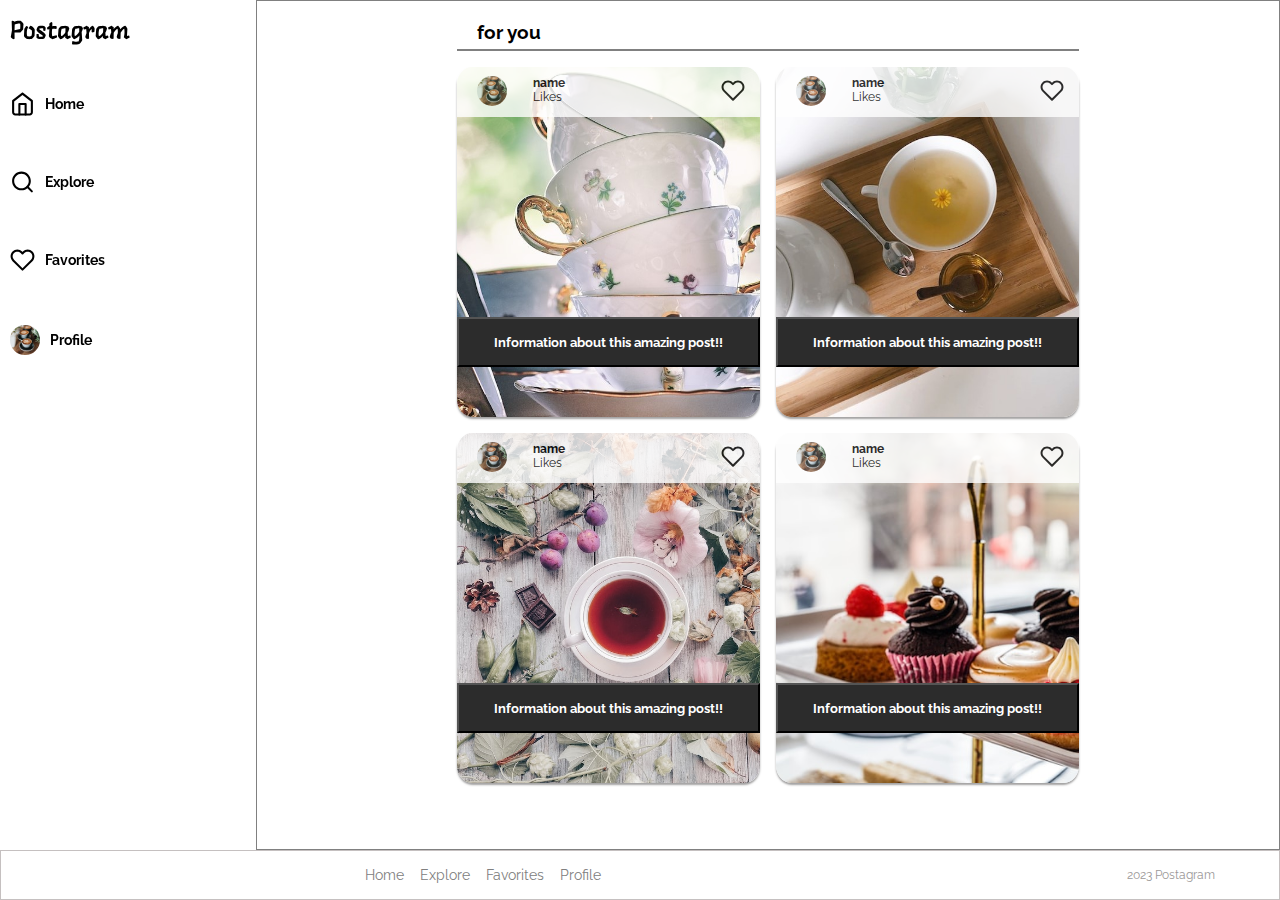
<file: index.html>
<!DOCTYPE html>
<html lang="en">
<head>
    <meta charset="UTF-8">
    <meta name="viewport" content="width=device-width, initial-scale=1.0">
    <link href="https://fonts.googleapis.com/icon?family=Material+Icons" rel="stylesheet">

    <title>Grupp 8</title>   
    <link rel="stylesheet" href="index-style.css">
</head>
<body>

    
    <section class="side-nav-menu">
        <h2>nav meny</h2>
        <nav>
            <ul>
                <li><img class="nav-logo" src="Gfx/logo.svg" alt="Postagram logo"></li>
                <li><a href="index.html"><img class="nav-icon-side" src="Gfx/home.svg" alt="home">Home</a></li>
                <li><a href="explore.html"><img class="nav-icon-side" src="Gfx/search.svg" alt="explore">Explore</a></li>
                <li><a href="favorites.html"><img class="nav-icon-side" src="Gfx/heart.svg" alt="favorites">Favorites</a></li>
                <li><a href="profile.html"><img class="nav-prof" src="pictures/nathan-dumlao-zUNs99PGDg0-unsplash.jpg" height="30" alt="profile picture">Profile</a></li>
            </ul>
        </nav>
    </section>
    
    <main class="container">

        <header class="main-header">
            <h3>for you</h3>
            <img class="main-header-logo" src="Gfx/logo.svg" alt="Postagrams logo">
            <a href="#"><img class="add-icon" src="Gfx/add.svg" alt="add icon"></a>
        </header>

        

        <article class="main-image1">
            <h2>article</h2>

            <header class="image-header">
                <div class="left">
                <a href="profile.html"><img class="prof-header2" src="/pictures/nathan-dumlao-zUNs99PGDg0-unsplash.jpg" height="30" width="30" alt="profile picture"></a>
                   <p><strong>name</strong><br>Likes</p>
                </div>
                <div class="right">
                    <a href="#"><img src="Gfx/heart.svg" alt="heart icon" height="25"></a>
                </div>
            </header>
            
            <form action="detail.html">
                <button type="submit"> Information about this amazing post!! </button>
            </form>

        </article>

        <article class="main-image2">
            <h2>article</h2>

            <header class="image-header">
                <div class="left">
                <a href="profile.html"><img class="prof-header2" src="/pictures/nathan-dumlao-zUNs99PGDg0-unsplash.jpg" height="30" width="30" alt="profile picture"></a>
                   <p><strong>name</strong><br>Likes</p>
                </div>
                <div class="right">
                    <a href="#"><img src="Gfx/heart.svg" alt="heart icon" height="25"></a>
                </div>
            </header>
            
            <form action="detail.html">
                <button type="submit"> Information about this amazing post!! </button>
            </form>

        </article>

        <article class="main-image3">
            <h2>article</h2>

            <header class="image-header">
                <div class="left">
                <a href="profile.html"><img class="prof-header2" src="/pictures/nathan-dumlao-zUNs99PGDg0-unsplash.jpg" height="30" width="30" alt="profile picture"></a>
                   <p><strong>name</strong><br>Likes</p>
                </div>
                <div class="right">
                    <a href="#"><img src="Gfx/heart.svg" alt="heart icon" height="25"></a>
                </div>
            </header>
            
            <form action="detail.html">
                <button type="submit"> Information about this amazing post!! </button>
            </form>

        </article>

        <article class="main-image4">
            <h2>article</h2>

            <header class="image-header">
                <div class="left">
                <a href="profile.html"><img class="prof-header2" src="/pictures/nathan-dumlao-zUNs99PGDg0-unsplash.jpg" height="30" width="30" alt="profile pictures"></a>
                   <p><strong>name</strong><br>Likes</p>
                </div>
                <div class="right">
                    <a href="#"><img src="Gfx/heart.svg" alt="heart icon" height="25"></a>
                </div>
            </header>

            <form action="detail.html">
                <button type="submit"> Information about this amazing post!! </button>
            </form>

        </article>

        <section class="bottom-nav">
            <h4>bottom navbar</h4>
                <ul>
                    <li><a href="index.html"><img class="nav-icon" src="Gfx/home.svg" alt="home"></a></li>
                    <li><a href="explore.html"><img class="nav-icon" src="Gfx/search.svg" alt="search"></a></li>
                    <li><a href="favorites.html"><img class="nav-icon" src="Gfx/heart.svg" alt="favorites"></a></li>
                    <li><a href="profile.html"><img class="prof" src="/pictures/nathan-dumlao-zUNs99PGDg0-unsplash.jpg" alt="profile" width="30" height="30"></a></li>
                </ul>
                <div class="mini-logo"><p>2023 Postagram</p></div>

        </section>

    </main>

    <footer class="end">
        <nav class="text-bottom">
            <ul>
                    <li><a href="index.html">Home</a></li>
                    <li><a href="explore.html">Explore</a></li>
                    <li><a href="favorites.html">Favorites</a></li>
                    <li><a href="profile.html">Profile</a></li>
            </ul>

            <p>2023 Postagram</p>
        </nav>

    </footer>

   
</body>
</html>
</file>
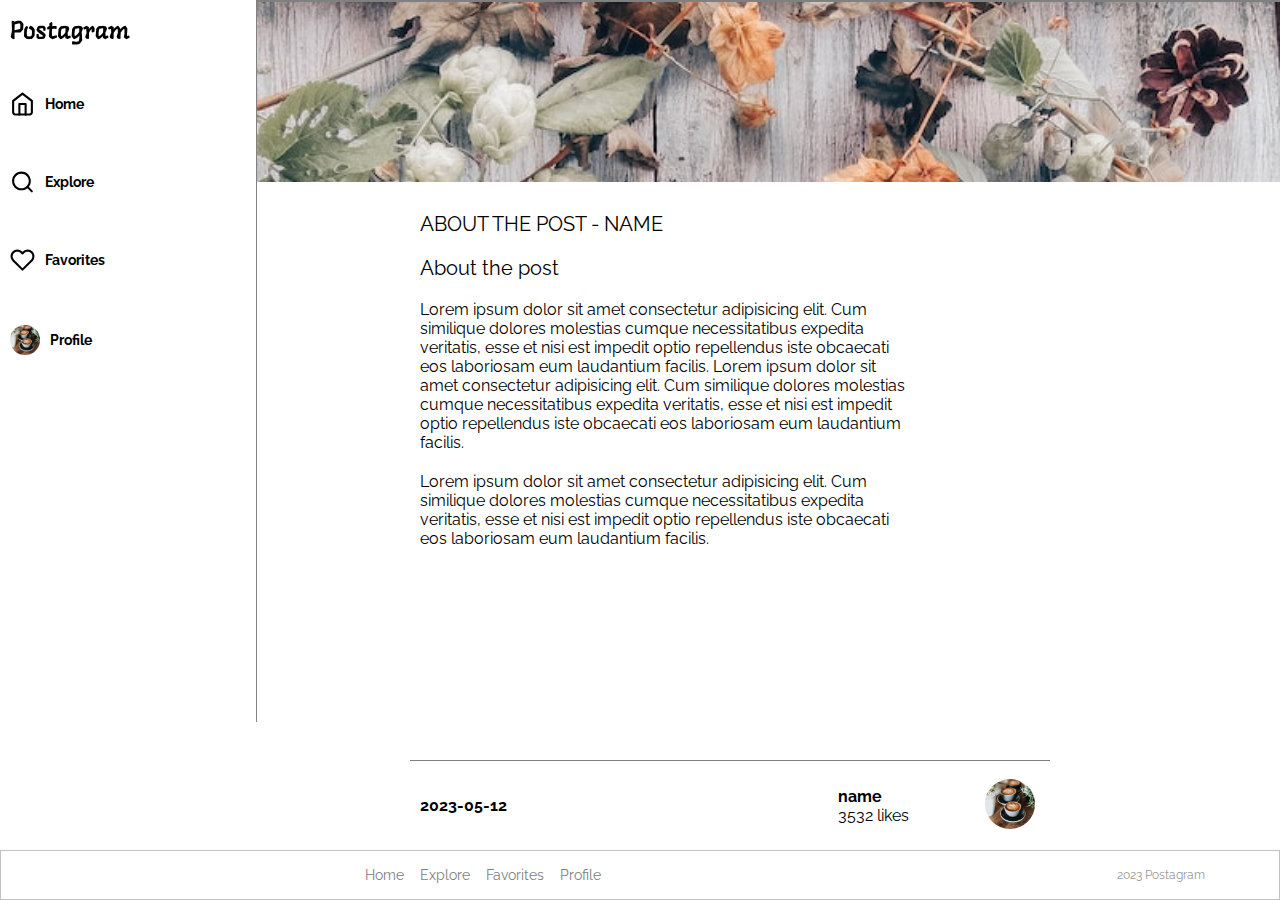
<file: detail.html>
<!DOCTYPE html>
<html lang="en">
<head>
    <meta charset="UTF-8">
    <meta name="viewport" content="width=device-width, initial-scale=1.0">
    <link rel="stylesheet" href="detail.css">
    <title>Postagram</title>
</head>
<body>

    <section class="side-nav-menu">
        <h3>article</h3>
        <nav>
            <ul>
                <li><img class="nav-logo" src="Gfx/logo.svg" alt="postagram logo"></li>
                <li><a href="index.html"><img class="nav-icon-side" src="Gfx/home.svg" alt="home">Home</a></li>
                <li><a href="explore.html"><img class="nav-icon-side" src="Gfx/search.svg" alt="explore">Explore</a></li>
                <li><a href="favorites.html"><img class="nav-icon-side" src="Gfx/heart.svg" alt="favorites">Favorites</a></li>
                <li><a href="profile.html"><img class="nav-prof" src="pictures/nathan-dumlao-zUNs99PGDg0-unsplash.jpg" height="30" alt="profile picture">Profile</a></li>
            </ul>
        </nav>
    </section>
    
    <main class="container">

        <header class="main-header">
            <img class="main-header-logo" src="Gfx/logo.svg" alt="Postagram logo">
            <a href="#"><img class="add-icon" src="Gfx/add.svg" alt="add icon"></a>
        </header>

        <section class="main-content">
            <h3>article</h3>

          <div class="main-img">

          </div>
          
          <article class="main-article">
            <h3>article</h3>

            <article class="text-box">

                <h2> ABOUT THE POST - NAME</h2>
                <h2>About the post</h2>

                <p>Lorem ipsum dolor sit amet consectetur adipisicing elit. 
                   Cum similique dolores molestias cumque necessitatibus expedita veritatis,
                   esse et nisi est impedit optio repellendus iste obcaecati 
                   eos laboriosam eum laudantium facilis.
                   Lorem ipsum dolor sit amet consectetur adipisicing elit. 
                   Cum similique dolores molestias cumque necessitatibus expedita veritatis,
                   esse et nisi est impedit optio repellendus iste obcaecati 
                   eos laboriosam eum laudantium facilis.</p>

                   <p>Lorem ipsum dolor sit amet consectetur adipisicing elit. 
                    Cum similique dolores molestias cumque necessitatibus expedita veritatis,
                    esse et nisi est impedit optio repellendus iste obcaecati 
                    eos laboriosam eum laudantium facilis.</p>


                <header class="bottom-img-header">
                    <section class="date">
                        <h3>article</h3>
                        <p><strong>2023-05-12</strong></p>
                    </section>

                    <section class="prof-info">
                        <h3>article</h3>
                        <p><strong>name</strong> <br> 3532 likes</p>
                    </section>

                    <div><a href="index.html"><img class="profile-pic" src="./pictures/nathan-dumlao-zUNs99PGDg0-unsplash.jpg" height="60" alt="profile picture"></a></div>


                </header>
            </article>

          

          

         </article>
          
        </section>

       

        <section class="bottom-nav">
            <h4>bottom nav</h4>
                <ul>
                    <li><a href="index.html"><img class="nav-icon" src="Gfx/home.svg" alt="home"></a></li>
                    <li><a href="explore.html"><img class="nav-icon" src="Gfx/search.svg" alt="explore"></a></li>
                    <li><a href="favorites.html"><img class="nav-icon" src="Gfx/heart.svg" alt="favorites"></a></li>
                    <li><a href="profile.html"><img class="prof" src="/pictures/nathan-dumlao-zUNs99PGDg0-unsplash.jpg" height="30" alt="profile picture"></a></li>
                </ul>

        </section>

    </main>

    <footer class="end">
        <nav class="text-bottom">
            <ul>
                    <li><a href="index.html">Home</a></li>
                    <li><a href="explore.html">Explore</a></li>
                    <li><a href="favorites.html">Favorites</a></li>
                    <li><a href="profile.html">Profile</a></li>
            </ul>

            <p>2023 Postagram</p>
        </nav>

    </footer>
    
</body>
</html>
</file>
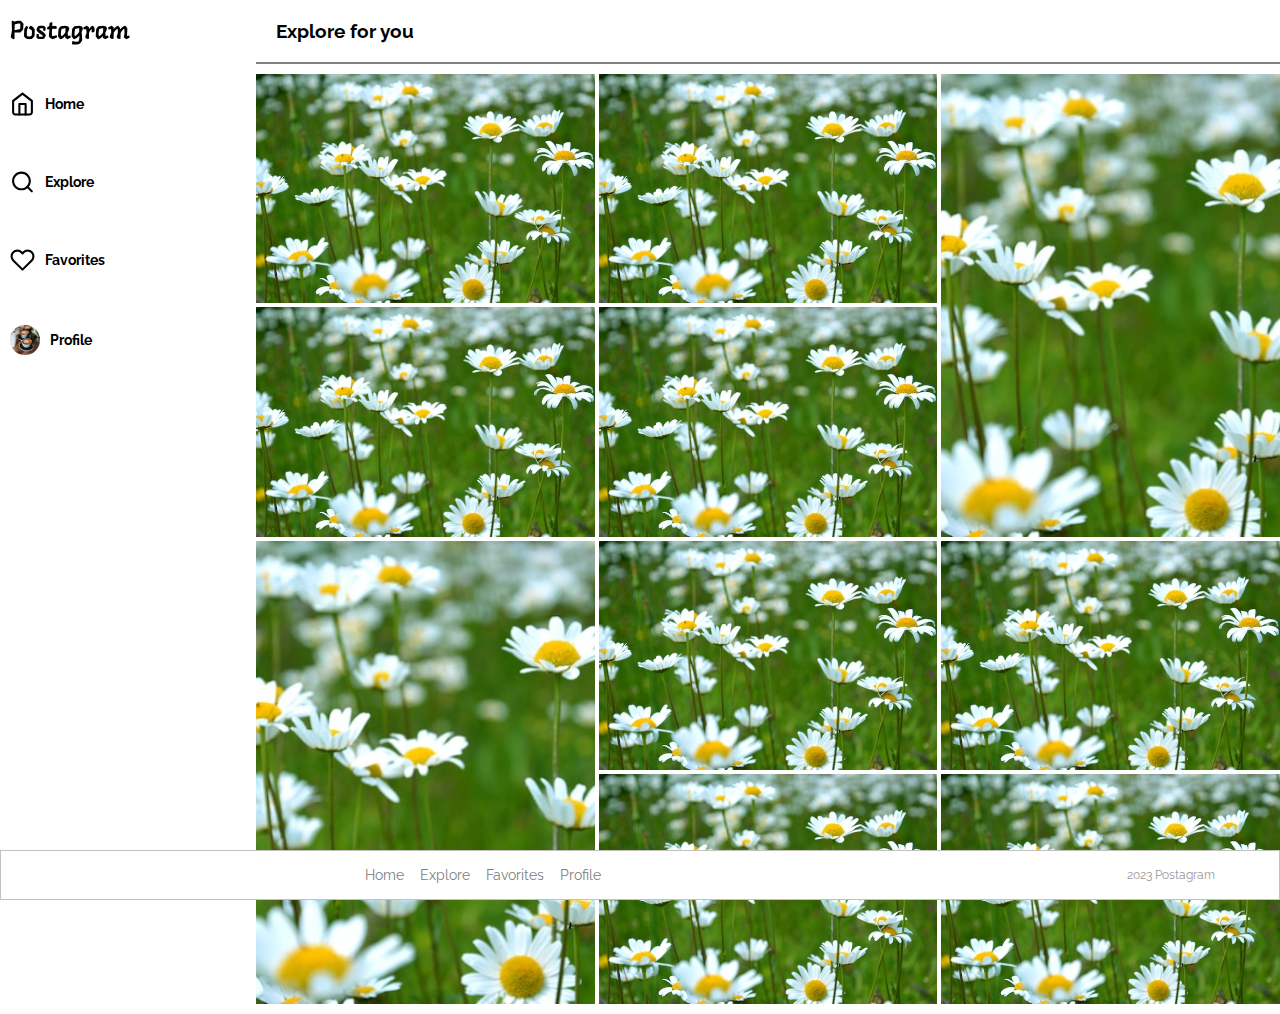
<file: explore.html>
<!DOCTYPE html>
<html lang="en">

<head>
  <meta charset="UTF-8">
  <meta name="viewport" content="width=device-width, initial-scale=1.0">
  <link href="https://fonts.googleapis.com/icon?family=Material+Icons" rel="stylesheet">
  <title>Explore</title>
  <link rel="stylesheet" href="explore.css">
  <link rel="stylesheet" href="layout.css">
</head>

<body>

  <section class="side-nav-menu">
    <h2>nav meny</h2>
    <nav>
        <ul>
            <li><img class="nav-logo" src="Gfx/logo.svg" alt="Postagram logo"></li>
            <li><a href="index.html"><img class="nav-icon-side" src="Gfx/home.svg" alt="home">Home</a></li>
            <li><a href="explore.html"><img class="nav-icon-side" src="Gfx/search.svg" alt="explore">Explore</a></li>
            <li><a href="favorites.html"><img class="nav-icon-side" src="Gfx/heart.svg" alt="favorites">Favorites</a></li>
            <li><a href="profile.html"><img class="nav-prof" src="pictures/nathan-dumlao-zUNs99PGDg0-unsplash.jpg" height="30" alt="profile picture">Profile</a></li>
        </ul>
    </nav>
</section>

<header class="main-header">
  <h3>Explore for you</h3>
  <img class="main-header-logo" src="Gfx/logo.svg" alt="Postagrams logo">
  <a href="#"><img class="add-icon" src="Gfx/add.svg" alt="add icon"></a>
</header>

  <main class="containerd">
    <div class="tile">
      <img src="pictures/gridpic.jpg" alt="pic1">
    </div>
    <div class="tile">
      <img src="pictures/gridpic.jpg" alt="pic2">
    </div>
    <div class="tile">
      <img src="pictures/gridpic.jpg" alt="pic3">
    </div>
    <div class="tile">
      <img src="pictures/gridpic.jpg" alt="pic4">
    </div>
    <div class="tile">
      <img src="pictures/gridpic.jpg" alt="pic5">
    </div>
    <div class="tile">
      <img src="pictures/gridpic.jpg" alt="pic6">
    </div>
    <div class="tile">
      <img src="pictures/gridpic.jpg" alt="pic8">
    </div>
    <div class="tile">
      <img src="pictures/gridpic.jpg" alt="pic9">
    </div>

    <div class="tile">
      <img src="pictures/gridpic.jpg" alt="pic10">
    </div>
    <div class="tile">
      <img src="pictures/gridpic.jpg" alt="pic11">
    </div>
    </main>

    <section class="bottom-nav">
      <h4>bottom navbar</h4>
          <ul>
              <li><a href="index.html"><img class="nav-icon" src="Gfx/home.svg" alt="home"></a></li>
              <li><a href="explore.html"><img class="nav-icon" src="Gfx/search.svg" alt="search"></a></li>
              <li><a href="favorites.html"><img class="nav-icon" src="Gfx/heart.svg" alt="favorites"></a></li>
              <li><a href="profile.html"><img class="prof" src="/pictures/nathan-dumlao-zUNs99PGDg0-unsplash.jpg" alt="profile" width="30" height="30"></a></li>
          </ul>
          <div class="mini-logo"><p>2023 Postagram</p></div>

  </section>

 

  <footer class="end">
    <nav class="text-bottom">
      <ul>
        <li><a href="index.html">Home</a></li>
        <li><a href="explore.html">Explore</a></li>
        <li><a href="favorites.html">Favorites</a></li>
        <li><a href="profile.html">Profile</a></li>
      </ul>

      <p>2023 Postagram</p>
    </nav>

  </footer>



</body>

</html>
</file>
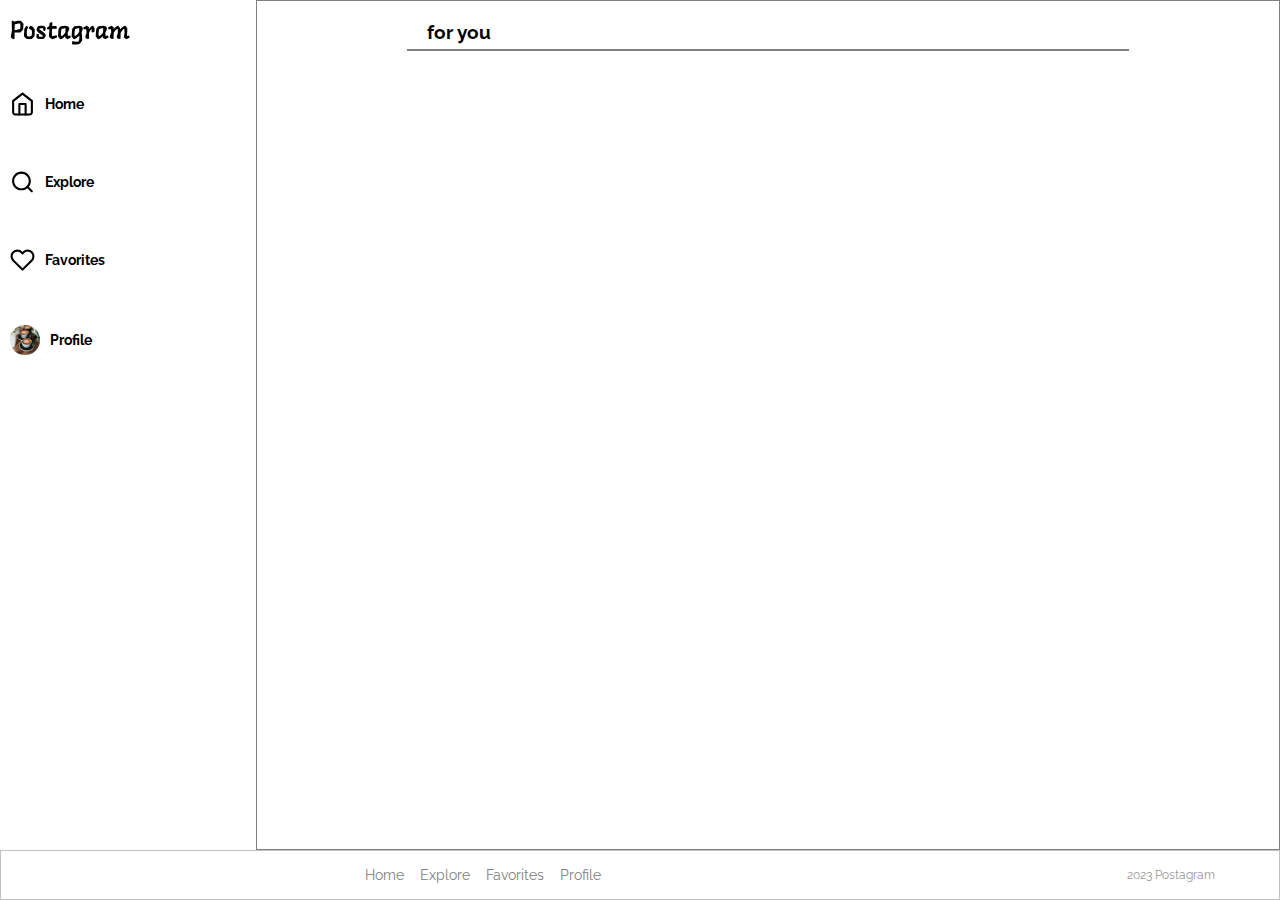
<file: layout.html>
<!DOCTYPE html>
<html lang="en">
<head>
    <meta charset="UTF-8">
    <meta name="viewport" content="width=device-width, initial-scale=1.0">
    <link rel="stylesheet" href="layout.css">
    <title>Document</title>
</head>
<body>

    <section class="side-nav-menu">
        <nav>
            <ul>
                <li><img class="nav-logo" src="Gfx/logo.svg"></li>
                <li><a href="#"><img class="nav-icon-side" src="Gfx/home.svg">Home</a></li>
                <li><a href="#"><img class="nav-icon-side" src="Gfx/search.svg">Explore</a></li>
                <li><a href="#"><img class="nav-icon-side" src="Gfx/heart.svg">Favorites</a></li>
                <li><a href="#"><img class="nav-prof" src="pictures/nathan-dumlao-zUNs99PGDg0-unsplash.jpg" height="30px">Profile</a></li>
            </ul>
        </nav>
    </section>
    
    <main class="container">

        <header class="main-header">
            <h3>for you</h3>
            <img class="main-header-logo" src="Gfx/logo.svg">
            <a href="#"><img class="add-icon" src="Gfx/add.svg"></a>
        </header>

       

        <section class="bottom-nav">
                <ul>
                    <li><a href="#"><img class="nav-icon" src="Gfx/home.svg"></a></li>
                    <li><a href="#"><img class="nav-icon" src="Gfx/search.svg"></a></li>
                    <li><a href="#"><img class="nav-icon" src="Gfx/heart.svg"></a></li>
                    <li><a href="#"><img class="prof" src="/pictures/nathan-dumlao-zUNs99PGDg0-unsplash.jpg" width="30px" height="30px"></a></li>
                    <div class="mini-logo"><p>2023 Postagram</p></div>
                </ul>

        </section>

    </main>

    <footer class="end">
        <nav class="text-bottom">
            <ul>
                    <li><a href="#">Home</a></li>
                    <li><a href="#">Explore</a></li>
                    <li><a href="#">Favorites</a></li>
                    <li><a href="#">Profile</a></li>
            </ul>

            <p>2023 Postagram</p>
        </nav>

    </footer>
    
</body>
</html>
</file>
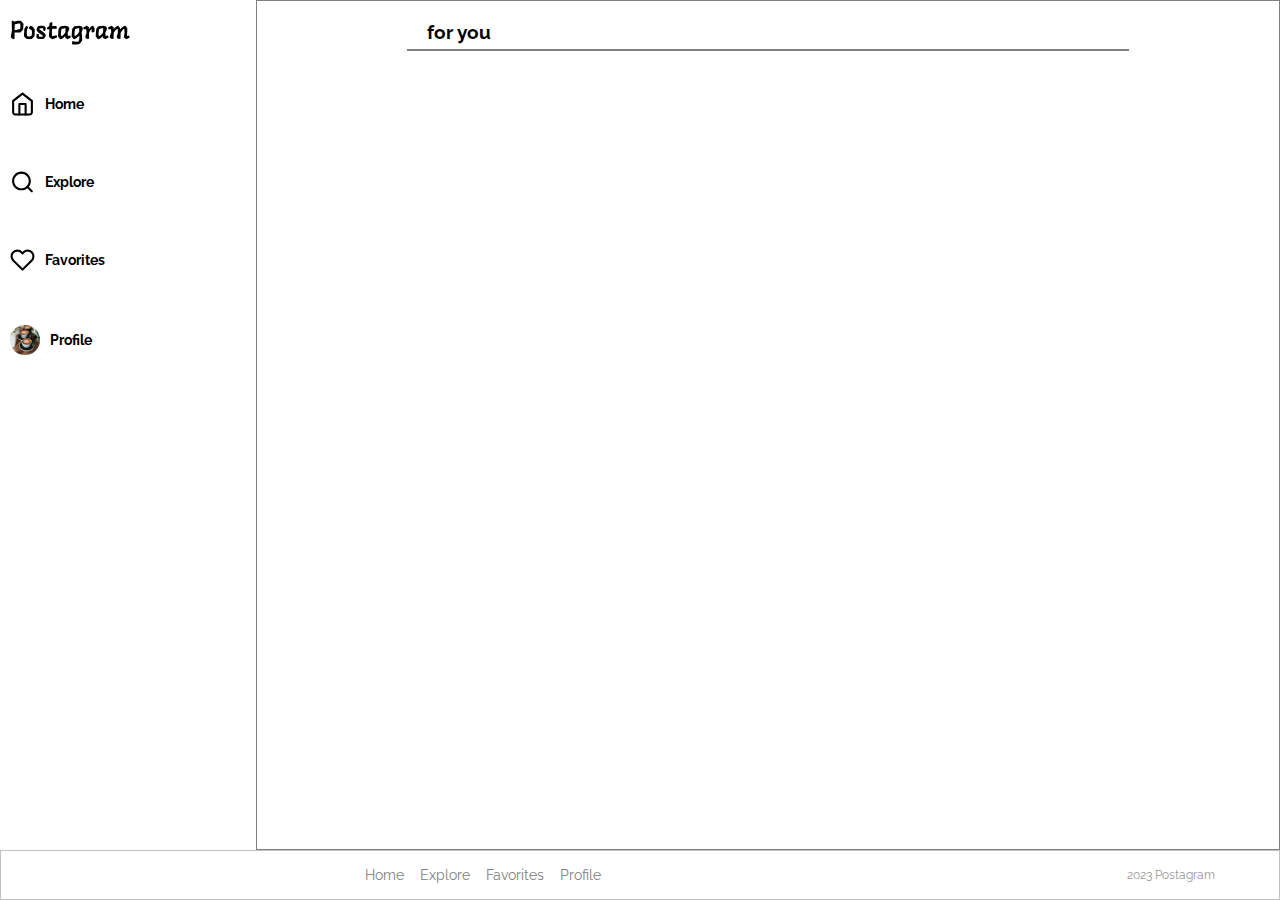
<file: profile(detail).html>
<!DOCTYPE html>
<html lang="en">
<head>
    <meta charset="UTF-8">
    <meta name="viewport" content="width=device-width, initial-scale=1.0">
    <link rel="stylesheet" href="profile(detail).css">
    <title>Document</title>
</head>
<body>

    <section class="side-nav-menu">
        <nav>
            <ul>
                <li><img class="nav-logo" src="Gfx/logo.svg"></li>
                <li><a href="#"><img class="nav-icon-side" src="Gfx/home.svg">Home</a></li>
                <li><a href="#"><img class="nav-icon-side" src="Gfx/search.svg">Explore</a></li>
                <li><a href="#"><img class="nav-icon-side" src="Gfx/heart.svg">Favorites</a></li>
                <li><a href="#"><img class="nav-prof" src="pictures/nathan-dumlao-zUNs99PGDg0-unsplash.jpg" height="30px">Profile</a></li>
            </ul>
        </nav>
    </section>
    
    <main class="container">

        <header class="main-header">
            <h3>for you</h3>
            <img class="main-header-logo" src="Gfx/logo.svg">
            <a href="#"><img class="add-icon" src="Gfx/add.svg"></a>
        </header>

       

        <section class="bottom-nav">
                <ul>
                    <li><a href="#"><img class="nav-icon" src="Gfx/home.svg"></a></li>
                    <li><a href="#"><img class="nav-icon" src="Gfx/search.svg"></a></li>
                    <li><a href="#"><img class="nav-icon" src="Gfx/heart.svg"></a></li>
                    <li><a href="#"><img class="prof" src="/pictures/nathan-dumlao-zUNs99PGDg0-unsplash.jpg" width="30px" height="30px"></a></li>
                    <div class="mini-logo"><p>2023 Postagram</p></div>
                </ul>

        </section>

    </main>

    <footer class="end">
        <nav class="text-bottom">
            <ul>
                    <li><a href="#">Home</a></li>
                    <li><a href="#">Explore</a></li>
                    <li><a href="#">Favorites</a></li>
                    <li><a href="#">Profile</a></li>
            </ul>

            <p>2023 Postagram</p>
        </nav>

    </footer>
    
</body>
</html>
</file>
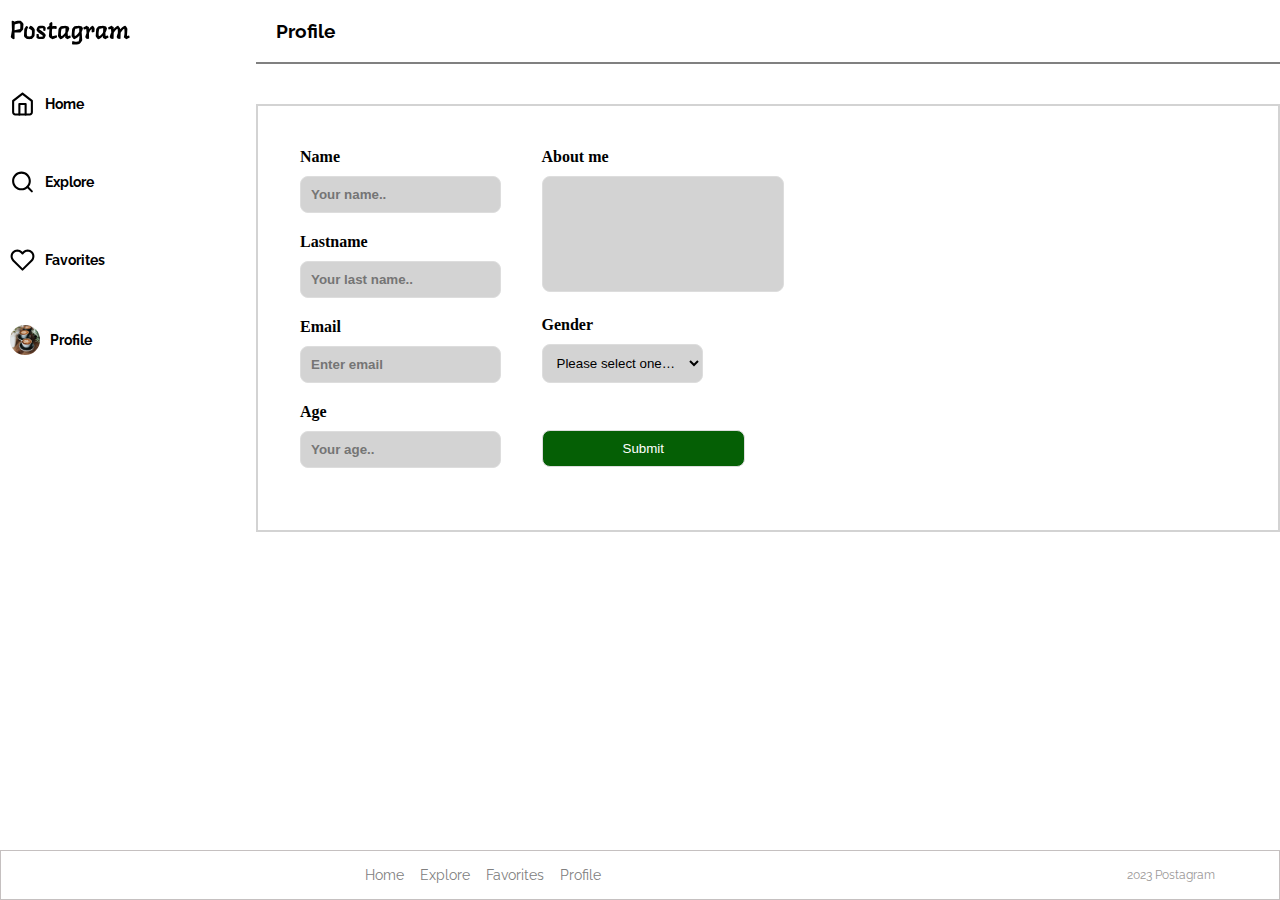
<file: profile.html>
<!DOCTYPE html>
<html lang="en">

<head>
  <meta charset="UTF-8">
  <meta name="viewport" content="width=device-width, initial-scale=1.0">
  <link href="https://fonts.googleapis.com/icon?family=Material+Icons" rel="stylesheet">
  <link rel="stylesheet" href="profile.css">
  <link rel="stylesheet" href="layout.css">
  <title>Profile</title>
</head>

<body>


  <section class="side-nav-menu">
    <h2>nav meny</h2>
    <nav>
        <ul>
            <li><img class="nav-logo" src="Gfx/logo.svg" alt="Postagram logo"></li>
            <li><a href="index.html"><img class="nav-icon-side" src="Gfx/home.svg" alt="home">Home</a></li>
            <li><a href="explore.html"><img class="nav-icon-side" src="Gfx/search.svg" alt="explore">Explore</a></li>
            <li><a href="favorites.html"><img class="nav-icon-side" src="Gfx/heart.svg" alt="favorites">Favorites</a></li>
            <li><a href="profile.html"><img class="nav-prof" src="pictures/nathan-dumlao-zUNs99PGDg0-unsplash.jpg" height="30" alt="profile picture">Profile</a></li>
        </ul>
    </nav>
</section>

  <main>
    <header class="main-header">
      <h3>Profile</h3>
      <img class="main-header-logo" src="Gfx/logo.svg" alt="Postagrams logo">
      <a href="#"><img class="add-icon" src="Gfx/add.svg" alt="add icon"></a>
  </header>

    

      <form class="formplace">

        <div class="row">
          <div class="column">
            <div><label for="fname">Name</label></div>
            <div><input type="text" id="fname" name="firstname" placeholder="Your name.." required></div>

            <div><label for="lname">Lastname</label></div>
            <div><input type="text" id="lname" name="lastname" placeholder="Your last name.." required></div>

            <div><label for="email">Email</label></div>
            <div><input type="email" id="email" placeholder="Enter email" name="email" pattern=".+@*.com" required>
            </div>

            <div><label for="age">Age</label></div>
            <div><input type="number" id="age" name="age" placeholder="Your age.." required></div>
          </div>


          <div class="column">
            <div><label for="message">About me </label></div>
            <div><textarea id="message" name="message" rows="6" cols="25" style="resize:none"></textarea></div>



            <div><label for="gender">Gender</label></div>
            <select id="gender">
              <option value="">Please select one…</option>
              <option value="female">Female</option>
              <option value="male">Male</option>

            </select>


            <div><button type="submit">Submit</button></div>
          </div>
        </div>

      </form>


      <section class="bottom-nav">
        <h4>bottom navbar</h4>
            <ul>
                <li><a href="index.html"><img class="nav-icon" src="Gfx/home.svg" alt="home"></a></li>
                <li><a href="explore.html"><img class="nav-icon" src="Gfx/search.svg" alt="search"></a></li>
                <li><a href="favorites.html"><img class="nav-icon" src="Gfx/heart.svg" alt="favorites"></a></li>
                <li><a href="profile.html"><img class="prof" src="/pictures/nathan-dumlao-zUNs99PGDg0-unsplash.jpg" alt="profile" width="30" height="30"></a></li>
            </ul>
            <div class="mini-logo"><p>2023 Postagram</p></div>

    </section>

    </main>

  <footer class="end">
    <nav class="text-bottom">
      <ul>
        <li><a href="index.html">Home</a></li>
        <li><a href="explore.html">Explore</a></li>
        <li><a href="favorites.html">Favorites</a></li>
        <li><a href="profile.html">Profile</a></li>
      </ul>

      <p>2023 Postagram</p>
    </nav>

  </footer>



</body>

</html>
</file>
<file: index-style.css>
@import url('https://fonts.googleapis.com/css2?family=Open+Sans:wght@300;400;700&family=Raleway:wght@300;400;700&display=swap');

* {
    box-sizing: border-box;
    margin: 0;
    padding: 0;
    list-style: none;
    text-decoration: none;
}

/*  side nav-menu  */
.side-nav-menu{
    float: left;
    position: fixed;

    width: 20%;
    height: 100%;
}
.side-nav-menu ul{
    display: flex;
    flex-direction: column; 
    gap: 2rem;
}

.side-nav-menu ul li a{
    display: flex;
    align-items: center;
    color: black;
    font-family: raleway;
    font-size: 14px;
    font-weight: bold;
}

.side-nav-menu ul li a:hover, a:focus{
    color: grey;
}

.side-nav-menu ul li a:active{
    text-decoration: underline;
    
}

.nav-logo {
    margin-top: 20px;
    margin-left: 10px;
    height: 25px;
}

/* main container  */

.container {
    display: grid;
    grid-template-columns: 1fr;
    grid-template-rows: 50px 400px 400px 400px 400px 50px;

    border: 1px solid gray;
    float: right;

    
    width: 80%;
    height: 100%;
}

.main-header {
    background-color: white;
    padding: 10px;
    position: sticky;
    top: 0;

    z-index: 9999;

    display: flex;
    justify-content: space-between;
    border-bottom: 2px solid black;

}

h3 {
    font-family: raleway;
    font-weight: bold;
    padding: 10px;
}

h2 {
    display: none;
}

h4{
    display: none;
}

/* bottom nav mobile*/

.bottom-nav {
    background-color: white;

    position: sticky;
    bottom: 0;
}

.bottom-nav ul{
    display: flex;
    justify-content: space-between;
}

 /* bottom nav big-screen*/
 
.end {
    display: flex;
    align-items: center;
    justify-content: center;

    border: 1px solid rgb(197, 192, 192);
    background-color: white;

    position: fixed;
    bottom: 0;
    height: 50px;
    width: 100%;
}

.text-bottom ul{
    display: flex;
    gap: 1rem;
}

.text-bottom ul li a{
    color: gray;
    font-family: raleway;
    font-size: 14px;
}
.text-bottom ul li a:hover {
    color: lightgray;
}
.end p{
    font-family: raleway;
    font-size: 12px;
    color: rgb(156, 153, 153);
}

.text-bottom {
    width: 90%;
    padding-left: 300px;
    display: flex;
    align-items: center;
    justify-content: space-between;
}

/*  Image header  */

.image-header {
    display: flex;
    justify-content: space-between;
    align-items: center;

    font-family: raleway;
    font-size: 12px;

    gap: 1rem;
    background-color: white;
    height: 50px;
    padding: 10px;
}

.image-header p{
    padding-top: 10px;
    color: black;
}



/* link on main-images */
button {
    margin-top: 200px;

    width: 100%;
    height: 50px;

    background-color: rgb(44, 44, 44);
    color: white;
    
    font-family: raleway;
    font-weight: bold;
}

button:hover {
    background-color: rgb(59, 58, 58);
}

.btn:visited{
    color: white;
}


.left {
    display: flex;
    gap: 1rem;
}
.right {
   padding: 5px;
}

/*  Images and logos  */

.main-image1 {
    background-image: url(./pictures/rodolfo-marques-VXdFTakRmDI-unsplash.jpg);
    background-size: cover;
    
}
.main-image2 {
    background-image: url(/pictures/jasmine-huang-RSQmXaCUvn0-unsplash.jpg);
    background-size: cover;
    
}
.main-image3 {
    background-image: url(/pictures/lidiya-pavlikova-y_gKWLrw3N4-unsplash.jpg);
    background-size: cover;
    
}
.main-image4 {
    background-image: url(./pictures/sebastian-coman-photography-QcerUj-jYig-unsplash.jpg);
    background-size: cover;
    
}

.main-header-logo{
    height: 30px;
}
.add-icon {
    height: 25px;
}

.prof, .nav-prof, .prof-header2{
    border-radius: 50%;
    margin: 10px;
}

.nav-icon, .nav-icon-side{
    padding: 10px;
}

/*  Layout responsive  */

@media (max-width: 800px) {
    .side-nav-menu, h3, .menu-text, .mini-logo, .end{
        display: none;
    }
    .container {
        width: 100%;
    } 

    button{
        margin-top: 250px;
        opacity: 0.9;
    }

}

@media (min-width: 800px) {

    .main-header-logo, .add-icon, .bottom-nav, .nav-icon, .prof{
        display: none;
    }
    .container {
        grid-template-columns: 1fr 1fr;
        grid-template-rows: 50px 350px 350px 50px;
        gap: 1rem;
        padding-left: 200px;
        padding-right: 200px;
    }

    .main-image1, .main-image2, .main-image3, .main-image4{
        border-radius: 5%;
        box-shadow: 0px 2px 2px rgb(71, 70, 70, 0.5);
    }

    .image-header{
        opacity: 0.8;
    }

    .main-header {
        grid-column-start: 1;
        grid-column-end: 3;
        border-bottom: 2px solid gray;
    }

    .bottom-nav {
        grid-column-start: 1;
        grid-column-end: 3;
       

    }
    .side-nav-menu {
        height: 100%;
    }

   
}
</file>
<file: detail.css>
@import url('https://fonts.googleapis.com/css2?family=Open+Sans:wght@300;400;700&family=Raleway:wght@300;400;700&display=swap');

* {
    box-sizing: border-box;
    margin: 0;
    padding: 0;
    list-style: none;
    text-decoration: none;
}

/*  side nav-menu  */
.side-nav-menu{
    float: left;

    width: 20%;
    height: 100%;
}
.side-nav-menu ul{
    display: flex;
    flex-direction: column; 
    gap: 2rem;
}

.side-nav-menu ul li a{
    display: flex;
    align-items: center;
    color: black;
    font-family: raleway;
    font-size: 14px;
    font-weight: bold;
}

.side-nav-menu ul li a:hover{
    color: grey;
}

.side-nav-menu ul li a:active{
    text-decoration: underline;
}

.nav-logo {
    margin-top: 20px;
    margin-left: 10px;
    height: 25px;
}

/* main container  */



.main-header {
    background-color: white;
    
    padding-right: 30px;
    position: sticky;
    top: 0;

    display: flex;
    justify-content: space-between;
    border-bottom: 2px solid gray;

}

h3 {
    font-family: raleway;
    font-weight: bold;
    padding: 10px;
}

/* main content container */
.main-content {

    border-left: 1px solid gray;
   

    display: grid;
    grid-template-columns: 1fr;
    grid-template-rows: 200px 260px 260px;

    width: 100%;
}

/* big image container*/
.main-img {

    background-image: url(./pictures/lidiya-pavlikova-y_gKWLrw3N4-unsplash.jpg);
    background-size: cover;

    margin-bottom: 20px;
}
/* main article container */
.main-content{

    grid-row-start: 2;
    grid-row-end: span 2;
}

.text-box {
    font-family: raleway;
    

    height: 550px;
}

h1 {
    font-size: 24px;
    padding: 10px;
}

h2{
    font-size: 20px;
    font-weight: 400;

    padding: 10px;
}

h3, h4{
    display: none;
}

p {
    padding: 10px;
}

/* bottom article header */

.bottom-img-header{
    border-top: 1px solid gray;
    height: 90px;
    width: 50%;

    position: fixed;
    bottom: 50px;
    background-color: white;

    display: flex;
    align-items: center;
    justify-content: space-between;
    
} 

.prof-info {
    padding: 10px;
}

/* bottom nav mobile*/

.bottom-nav {
    background-color: white;

    height: 50px;
    width: 100%;

    position: fixed;
    bottom: 0;
}

.bottom-nav ul{
    display: flex;
    justify-content: space-between;
}

 /* bottom nav big-screen*/
 
.end {
    display: flex;
    align-items: center;
    justify-content: center;

    border: 1px solid rgb(197, 192, 192);
    background-color: white;

    position: fixed;
    bottom: 0;
    height: 50px;
    width: 100%;
}

.text-bottom ul{
    display: flex;
    gap: 1rem;
}

.text-bottom ul li a{
    color: gray;
    font-family: raleway;
    font-size: 14px;
}
.text-bottom ul li a:hover {
    color: lightgray;
}
.end p{
    font-family: raleway;
    font-size: 12px;
    color: rgb(156, 153, 153);
}

.text-bottom {
    width: 90%;
    padding-left: 300px;
    display: flex;
    align-items: center;
    justify-content: space-between;
}

/*  Images and logos  */

.main-header-logo{
    height: 30px;
}
.add-icon {
    height: 25px;
}

.prof, .nav-prof, .prof-header2{
    border-radius: 50%;
    margin: 10px;
}

.nav-icon, .nav-icon-side{
    padding: 10px;
}

.profile-pic{
    padding: 5px;
    margin-right: 10px;
    border-radius: 50%;
}

/*  Layout responsive  */

@media (max-width: 800px) {
    .side-nav-menu, h3, .menu-text, .mini-logo, .end, .date{
        display: none;
    }
    .container {
        width: 100%;
    }
    .main-header {
        padding: 10px;
    }

    .bottom-img-header{
        width: 100%;
    }
   
}

@media (min-width: 800px) {

    .main-header-logo, .add-icon, .bottom-nav, .nav-icon, .prof{
        display: none;
    }

    .main-header {
        grid-column-start: 1;
        grid-column-end: 3;
        border-bottom: 2px solid gray;
    }

    .bottom-nav {
        grid-column-start: 1;
        grid-column-end: 3;   
    }
    .side-nav-menu {
        height: 100%;
    }

    .text-box {
        width: 50%;
        margin-left: 15%;
   }

   .container {
    display: grid;
    grid-template-columns: 1fr;
    
  }

  .prof-info {
    margin-left: 250px;
}

}
</file>
<file: explore.css>
/* this code is for explore.html */
/* body {
    font-family: sans-serif;
    margin: 1rem;
} */

.containerd {
    display: grid;
    grid-template-columns: repeat(6, 1fr);
    grid-gap: 4px;
    width: 80%;
    margin: 10px;
}

.tile img {
    width: 100%;
    height: 100%;
    object-fit: cover;
}

.tile:nth-child(1),
.tile:nth-child(2) {
    grid-column: span 2;
}

.tile:nth-child(3) {
    grid-column: span 2;
    grid-row: span 2;
}

.tile:nth-child(4),
.tile:nth-child(5) {
    grid-column: span 2;
}

.tile:nth-child(6) {
    grid-column: span 2;
    grid-row: span 2;
}

.tile:nth-child(7),
.tile:nth-child(8),
.tile:nth-child(9),
.tile:nth-child(10) {
    grid-column: span 2;
}

@media screen and (max-width: 650px) {
    .containerd {
        grid-gap: 0.1rem;
        width: 100%;
        height: 550px;
        
    }

    .tile {
        margin-bottom: 0rem;
    }
}
</file>
<file: layout.css>
@import url('https://fonts.googleapis.com/css2?family=Open+Sans:wght@300;400;700&family=Raleway:wght@300;400;700&display=swap');

* {
    box-sizing: border-box;
    margin: 0;
    padding: 0;
    list-style: none;
    text-decoration: none;
}

/*  side nav-menu  */
.side-nav-menu{
    float: left;

    width: 20%;
    height: 100%;
}
.side-nav-menu ul{
    display: flex;
    flex-direction: column; 
    gap: 2rem;
}

.side-nav-menu ul li a{
    display: flex;
    align-items: center;
    color: black;
    font-family: raleway;
    font-size: 14px;
    font-weight: bold;
}

.side-nav-menu ul li a:hover{
    color: grey;
}

.nav-logo {
    margin-top: 20px;
    margin-left: 10px;
    height: 25px;
}

/* main container  */

.container {
    display: grid;
    grid-template-columns: 1fr;
    grid-template-rows: 50px 400px 400px 400px 400px 50px;

    border: 1px solid gray;
    float: right;

    
    width: 80%;
    height: 100%;
}

.main-header {
    background-color: white;
    padding: 10px;
    position: sticky;
    top: 0;

    display: flex;
    justify-content: space-between;
    border-bottom: 2px solid gray;

}

h3 {
    font-family: raleway;
    font-weight: bold;
    padding: 10px;

}

h2,h4{
    display: none;
}
/* bottom nav mobile*/

.bottom-nav {
    background-color: white;

    position: sticky;
    bottom: 0;
}

.bottom-nav ul{
    display: flex;
    justify-content: space-between;
}

 /* bottom nav big-screen*/
 
.end {
    display: flex;
    align-items: center;
    justify-content: center;

    border: 1px solid rgb(197, 192, 192);
    background-color: white;

    position: fixed;
    bottom: 0;
    height: 50px;
    width: 100%;
}

.text-bottom ul{
    display: flex;
    gap: 1rem;
}

.text-bottom ul li a{
    color: gray;
    font-family: raleway;
    font-size: 14px;
}
.text-bottom ul li a:hover {
    color: lightgray;
}
.end p{
    font-family: raleway;
    font-size: 12px;
    color: rgb(156, 153, 153);
}

.text-bottom {
    width: 90%;
    padding-left: 300px;
    display: flex;
    align-items: center;
    justify-content: space-between;
}

/*  Images and logos  */

.main-header-logo{
    height: 30px;
}
.add-icon {
    height: 25px;
}

.prof, .nav-prof, .prof-header2{
    border-radius: 50%;
    margin: 10px;
}

.nav-icon, .nav-icon-side{
    padding: 10px;
}

/*  Layout responsive  */

@media (max-width: 800px) {
    .side-nav-menu, h3, .menu-text, .mini-logo, .end{
        display: none;
    }
    .container {
        width: 100%;
    }
}

@media (min-width: 800px) {

    .main-header-logo, .add-icon, .bottom-nav, .nav-icon, .prof{
        display: none;
    }
    .container {
        grid-template-columns: 1fr 1fr;
        grid-template-rows: 50px 350px 350px 50px;
        gap: 1rem;
        padding-left: 150px;
        padding-right: 150px;
    }

    .main-header {
        grid-column-start: 1;
        grid-column-end: 3;
        border-bottom: 2px solid gray;
    }

    .bottom-nav {
        grid-column-start: 1;
        grid-column-end: 3;
       

    }
    .side-nav-menu {
        height: 100%;
    }
}
</file>
<file: profile(detail).css>
@import url('https://fonts.googleapis.com/css2?family=Open+Sans:wght@300;400;700&family=Raleway:wght@300;400;700&display=swap');

* {
    box-sizing: border-box;
    margin: 0;
    padding: 0;
    list-style: none;
    text-decoration: none;
}

/*  side nav-menu  */
.side-nav-menu{
    float: left;

    width: 20%;
    height: 100%;
}
.side-nav-menu ul{
    display: flex;
    flex-direction: column; 
    gap: 2rem;
}

.side-nav-menu ul li a{
    display: flex;
    align-items: center;
    color: black;
    font-family: raleway;
    font-size: 14px;
    font-weight: bold;
}

.side-nav-menu ul li a:hover{
    color: grey;
}

.nav-logo {
    margin-top: 20px;
    margin-left: 10px;
    height: 25px;
}

/* main container  */

.container {
    display: grid;
    grid-template-columns: 1fr;
    grid-template-rows: 50px 400px 400px 400px 400px 50px;

    border: 1px solid gray;
    float: right;

    
    width: 80%;
    height: 100%;
}

.main-header {
    background-color: white;
    padding: 10px;
    position: sticky;
    top: 0;

    display: flex;
    justify-content: space-between;
    border-bottom: 2px solid gray;

}

h3 {
    font-family: raleway;
    font-weight: bold;
    padding: 10px;
}

/* bottom nav mobile*/

.bottom-nav {
    background-color: white;

    position: sticky;
    bottom: 0;
}

.bottom-nav ul{
    display: flex;
    justify-content: space-between;
}

 /* bottom nav big-screen*/
 
.end {
    display: flex;
    align-items: center;
    justify-content: center;

    border: 1px solid rgb(197, 192, 192);
    background-color: white;

    position: fixed;
    bottom: 0;
    height: 50px;
    width: 100%;
}

.text-bottom ul{
    display: flex;
    gap: 1rem;
}

.text-bottom ul li a{
    color: gray;
    font-family: raleway;
    font-size: 14px;
}
.text-bottom ul li a:hover {
    color: lightgray;
}
.end p{
    font-family: raleway;
    font-size: 12px;
    color: rgb(156, 153, 153);
}

.text-bottom {
    width: 90%;
    padding-left: 300px;
    display: flex;
    align-items: center;
    justify-content: space-between;
}

/*  Images and logos  */

.main-header-logo{
    height: 30px;
}
.add-icon {
    height: 25px;
}

.prof, .nav-prof, .prof-header2{
    border-radius: 50%;
    margin: 10px;
}

.nav-icon, .nav-icon-side{
    padding: 10px;
}


/*  Layout responsive  */

@media (max-width: 800px) {
    .side-nav-menu, h3, .menu-text, .mini-logo, .end{
        display: none;
    }
    .container {
        width: 100%;
    }
}

@media (min-width: 800px) {

    .main-header-logo, .add-icon, .bottom-nav, .nav-icon, .prof{
        display: none;
    }
    .container {
        grid-template-columns: 1fr 1fr;
        grid-template-rows: 50px 350px 350px 50px;
        gap: 1rem;
        padding-left: 150px;
        padding-right: 150px;
    }

    .main-header {
        grid-column-start: 1;
        grid-column-end: 3;
        border-bottom: 2px solid gray;
    }

    .bottom-nav {
        grid-column-start: 1;
        grid-column-end: 3;
       

    }
    .side-nav-menu {
        height: 100%;
    }
}
</file>
<file: profile.css>
/* this code is for profile.html */

.formplace {
  display: flex;
  margin: auto;
  margin-top: 40px;
  width: 80%;
  border: solid lightgray 2px;
  padding: 2rem;
  
}

.formplace label {
  font-weight: bolder;
}

.formplace select {
  /* margin: 5px 10px 20px 0; */
  margin: 10px 0px 21px;
  padding: 10px;
  border: 1px solid #ddd;
  border-radius: 0.5rem;
  background-color: lightgray;
}

.formplace input {
  margin: 10px 0px 20px;
  padding: 10px;
  border: 1px solid #ddd;
  border-radius: 0.5rem;
  background-color: lightgray;
  font-weight: bolder;
}

.formplace textarea {
  margin: 10px 0px 20px;
  padding: 12px;
  border: 1px solid #ddd;
  border-radius: 0.5rem;
  background-color: lightgray;
  font-weight: bolder;
}

/* button code */

.formplace button {
  padding: 10px 5rem;
  margin-top: 26px;
  background-color: rgb(5, 95, 5);
  border: 1px solid #ddd;
  color: white;
  cursor: pointer;
  border-radius: 0.5rem;
}

.formplace button:hover {
  background-color: rgba(5, 95, 5, 0.534);
}

/* focus red */
.formplace input:focus {
  background-color: rgba(200, 255, 0, 0.434);
}



/* two equal columns that floats next to each other */
.column {
  float: left;
  width: 50%;
  padding: 10px;
  min-width: 200px;
}

@media (max-width: 800px) {
  .formplace input {
    margin: 10px 0;
  }

  .formplace {
    flex-direction: column;
    align-items: stretch;
  }
}

/* Responsive layout*/
@media screen and (max-width: 600px) {
  .column {
    width: 100%;
  }
}
</file>
